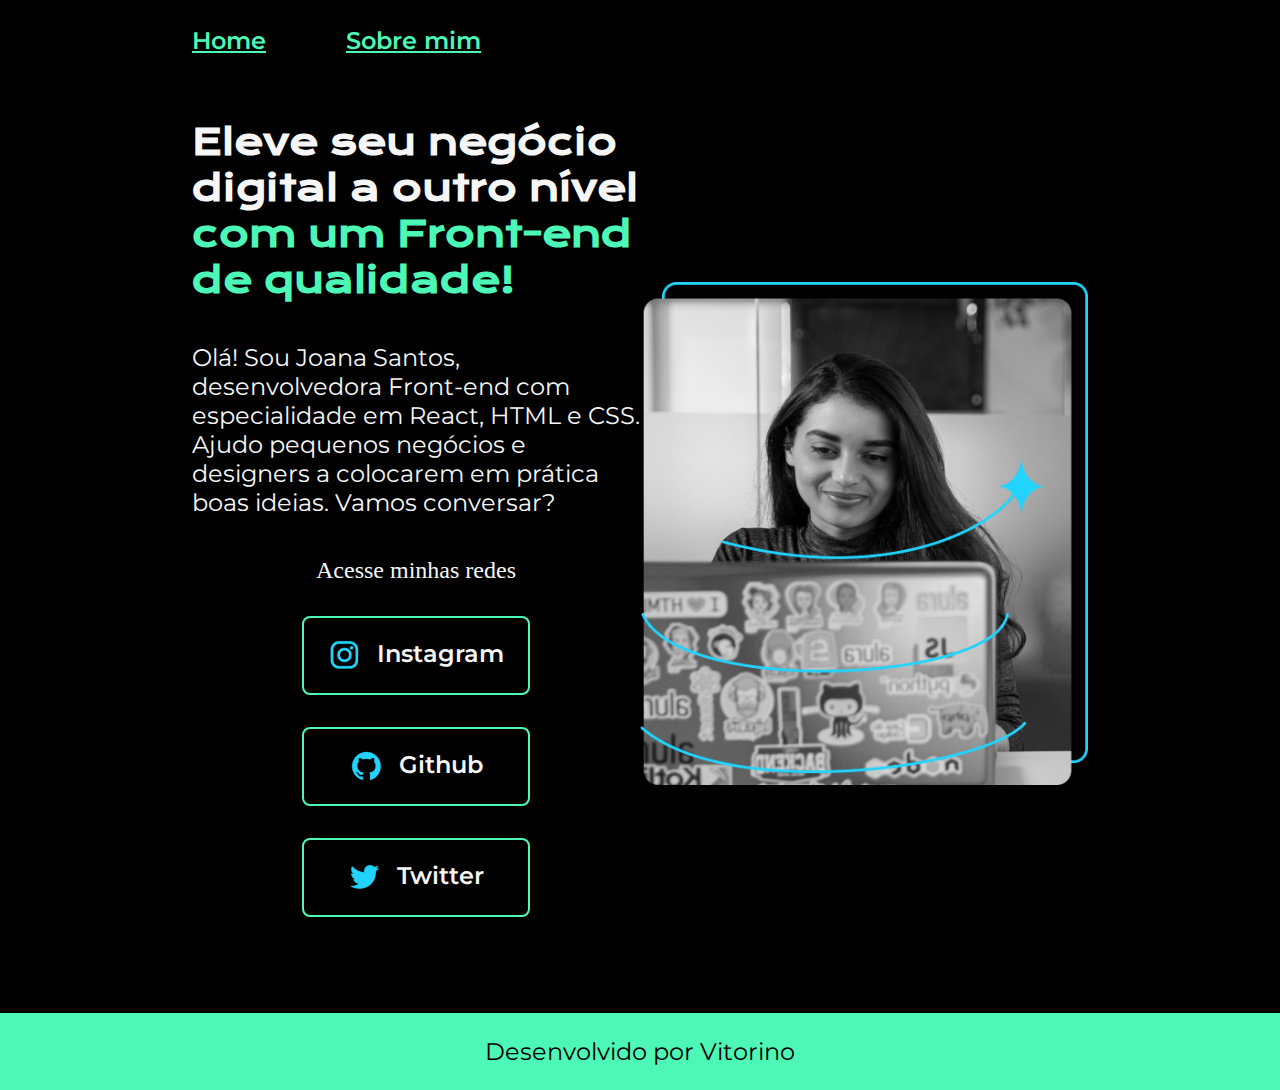
<file: index.html>
<!DOCTYPE html>
<html lang="pt-br">
<head>
    <meta charset="UTF-8">
    <meta http-equiv="X-UA-Compatible" content="IE=edge">
    <meta name="viewport" content="width=device-width, initial-scale=1.0">
    <title>Portifólio</title>
    <link rel="stylesheet" href="./styles/style.css">
</head>
<body>
    <header class="cabecalho">
        <nav class="cabecalho__menu">
            <a class="cabecalho__menu__link" href="index.html">Home</a>
            <a class="cabecalho__menu__link" href="about.html">Sobre mim</a>
        </nav>
    </header>
    <main class="apresentacao">
        <section class="apresentacao__conteudo">
            <h1 class="apresentacao__conteudo__titulo">Eleve seu negócio digital a outro nível <strong class="titulo-destaque">com um Front-end de qualidade!</strong></h1>
            <p class="apresentacao__conteudo__texto">Olá! Sou Joana Santos, desenvolvedora Front-end com especialidade em React,
                 HTML e CSS. Ajudo pequenos negócios e designers a colocarem em prática boas ideias. Vamos conversar?</p>
            <div class="apresentacao__links">
                <h2 class="apresentacao__links__subtitulo">Acesse minhas redes</h2>
                <a class="apresentacao__links__link" href="https://instagram.com/vitorino.souza"> <img src="./assets/instagram.png" alt=""> Instagram</a>
                <a class="apresentacao__links__link" href="https://github.com/VitorinoSouza"> <img src="./assets/github.png" alt=""> Github</a>
                <a class="apresentacao__links__link" href="https://twitter.com/vitorinos60"> <img src="./assets/twitter.png" alt=""> Twitter</a>
            <div>
        </section>
         <img class="apresentacao__imagem" src="./assets/Imagem.png" alt="foto dessa moça aleatoria programando">
        
    </main>
    <footer class="rodape">Desenvolvido por Vitorino</footer>

</body>
</html>
</file>
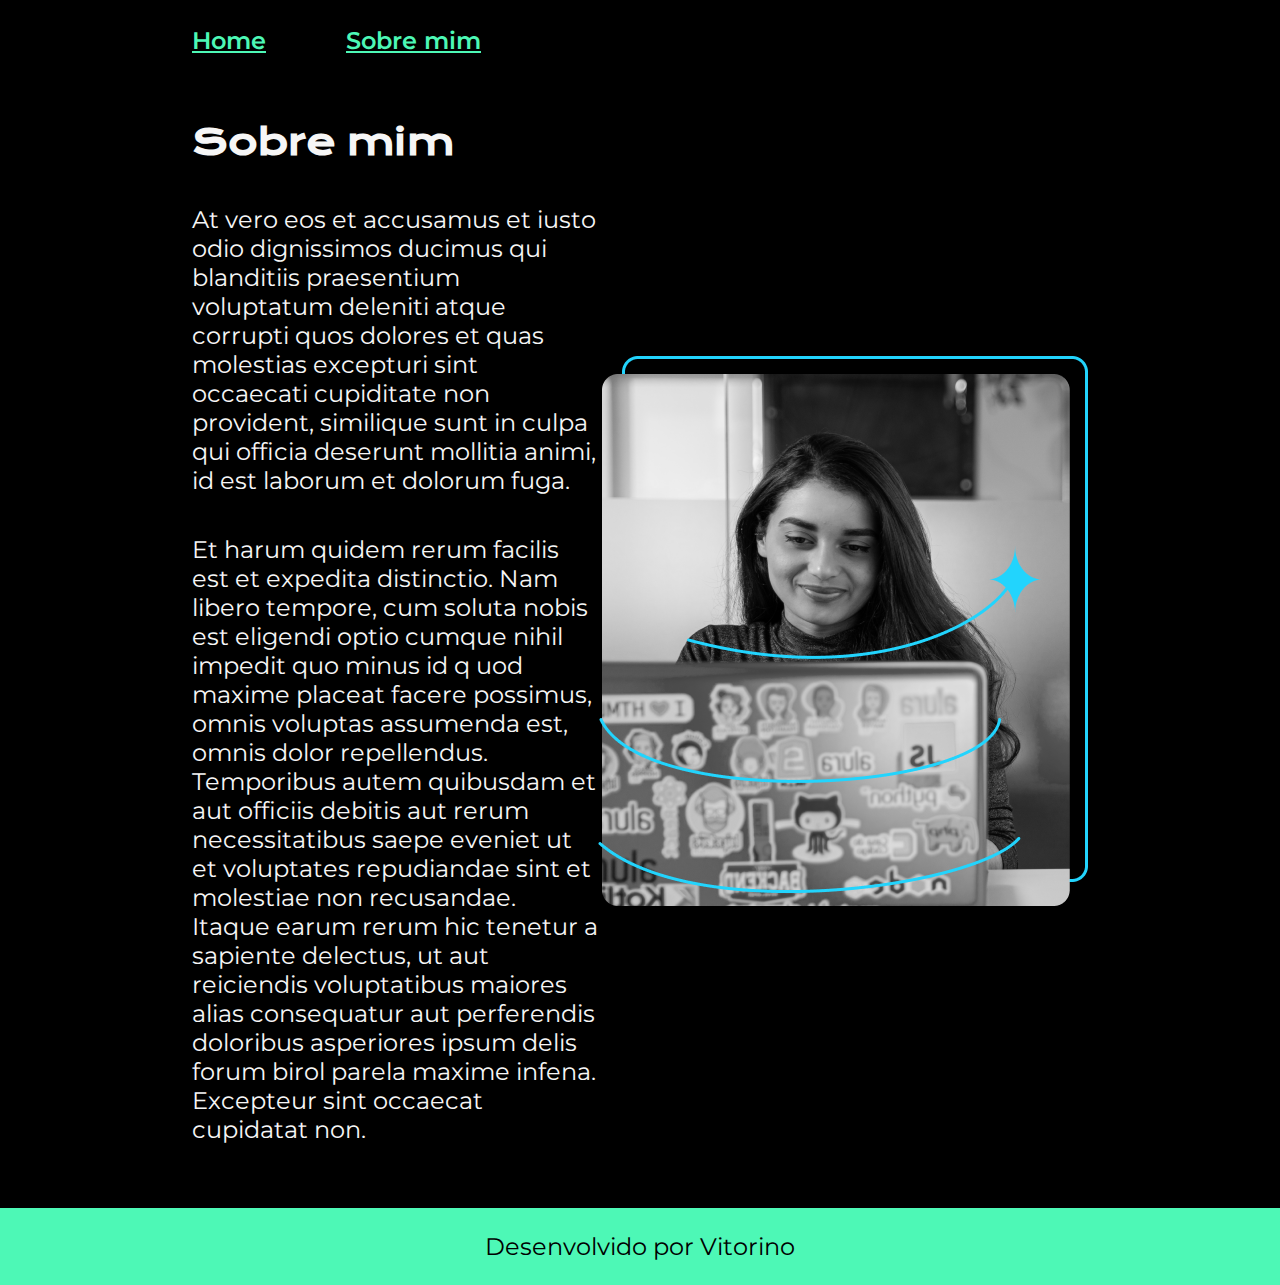
<file: about.html>
<!DOCTYPE html>
<html lang="pt-br">
<head>
    <meta charset="UTF-8">
    <meta http-equiv="X-UA-Compatible" content="IE=edge">
    <meta name="viewport" content="width=device-width, initial-scale=1.0">
    <title>Sobre mim</title>
    <link rel="stylesheet" href="./styles/style.css">
</head>
<body>
    <header class="cabecalho">
        <nav class="cabecalho__menu">
            <a class="cabecalho__menu__link" href="index.html">Home</a>
            <a class="cabecalho__menu__link" href="about.html">Sobre mim</a>
        </nav>
    </header>
    <main class="apresentacao">
        <section class="apresentacao__conteudo">
            <h1 class="apresentacao__conteudo__titulo">Sobre mim</h1>
                <p class="apresentacao__conteudo__texto">At vero eos et accusamus et iusto odio dignissimos
                    ducimus qui blanditiis praesentium voluptatum deleniti atque corrupti 
                    quos dolores et quas molestias excepturi sint occaecati cupiditate non provident,
                    similique sunt in culpa qui officia deserunt mollitia animi, id est laborum 
                    et dolorum fuga.
                </p>
                <p class="apresentacao__conteudo__texto">Et harum quidem rerum facilis est et expedita 
                    distinctio. Nam libero tempore, cum
                    soluta nobis est eligendi optio cumque nihil impedit quo minus id q
                    uod maxime placeat facere possimus, omnis voluptas assumenda est, omnis dolor repellendus. 
                    Temporibus autem quibusdam et aut officiis debitis aut rerum necessitatibus saepe eveniet 
                    ut et voluptates repudiandae sint et molestiae non recusandae. Itaque earum rerum hic tenetur
                    a sapiente delectus, ut aut reiciendis voluptatibus maiores alias consequatur aut perferendis 
                    doloribus asperiores ipsum delis forum birol parela maxime infena.
                    Excepteur sint occaecat cupidatat non.
                </p>
        </section>
        <img src="./assets/Imagem.png" alt="foto dessa moça aleatoria programando">
        
    </main>
    <footer class="rodape">Desenvolvido por Vitorino</footer>
</body>
</html>
</file>
<file: styles/style.css>
@import url('https://fonts.googleapis.com/css2?family=Krona+One&family=Montserrat:wght@400;600&display=swap');

:root {
    --cor-primaria: #000000;
    --cor-secundaria:  #f6f6f6;
    --cor-terciaria: #4df8b6;
    --cor-hover: #272727;

    --fonte-primaria: 'Krona One', sans-serif;
    --fonte-secundaria: 'Montserrat', sans-serif;
}

*{
    margin: 0;
    padding: 0;
}

.cabecalho {
    padding: 2% 0% 0% 15%;
}

.cabecalho__menu {
    display: flex;
    gap: 80px;
}

.cabecalho__menu__link {
    font-family: var(--fonte-secundaria);
    font-size: 1.5rem;
    font-weight: 600;
    color: var(--cor-terciaria);
}

body {
    /* height: 100vh; */
    box-sizing: border-box;
    background-color: var(--cor-primaria);
    color: var(--cor-secundaria);
 }
.titulo-destaque{
    color: var(--cor-terciaria);
}
.apresentacao {
    gap: 82px0;
    padding: 5% 15%;
    display: flex;
    align-items: center;
    justify-content: space-between;
}
.apresentacao__conteudo {
    width: 50%;
    display: flex;
    flex-direction: column;
    gap: 40px;
}
.apresentacao__conteudo__titulo {
    font-size: 2.25rem;
    font-family: var(--fonte-primaria);
}
.apresentacao__conteudo__texto{
    font-size: 1.5rem;
    font-family: var(--fonte-secundaria);
}

.apresentacao__links__subtitulo{
    font-family: var(--cor-primaria);
    font-weight: 400;
    font-size: 1.5rem;
}

.apresentacao__links{
    display: flex;
    flex-direction: column;
    align-items: center;
    gap: 32px;
    justify-content: space-between;
}

.apresentacao__links__link{
    /* background-color: #22D4FD; */
    display: flex;
    justify-content: center;
    gap: 16px;
    border: 2px solid var(--cor-terciaria);
    width: 50%;
    text-align: center;
    border-radius: 8px;
    font-size: 24px;
    font-weight: 600;
    padding: 21.5px 0;
    text-decoration: none;
    color: var(--cor-secundaria);
    font-family: var(--fonte-secundaria);
}
.apresentacao__links__link:hover{
    background-color: var(--cor-hover);
}

.apresentacao__imagem{
    width: 50%;
}

.rodape{
    padding: 24px;
    color: var(--cor-primaria);
    background-color: var(--cor-terciaria);
    text-align: center;
    font-family: var(--fonte-secundaria);
    font-size: 1.5rem;
    font-weight: 400;

}
@media (max-width: 1200px) {

    .cabecalho{
        padding: 8%;
    }

    .cabecalho__menu{
        justify-content: center;
    }

    .apresentacao {
        flex-direction: column-reverse;
        padding: 5%;
    }

    .apresentacao__conteudo{
        width: auto;
    }

}
</file>
